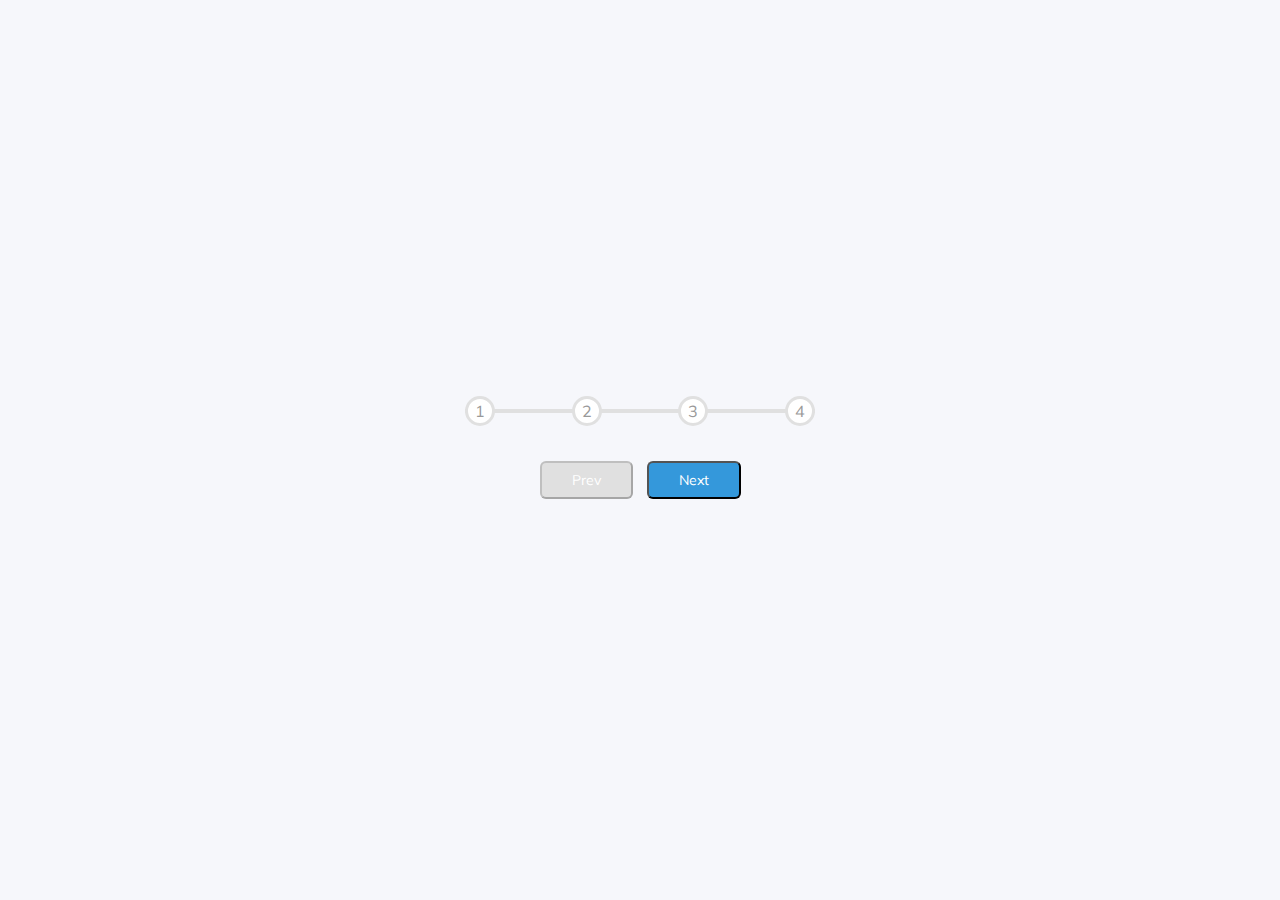
<file: 02_progress-steps/index.html>
<!DOCTYPE html>
<html lang="en">
  <head>
    <meta charset="UTF-8" />
    <meta name="viewport" content="width=device-width, initial-scale=1.0" />
    <link rel="stylesheet" href="style.css" />
    <title>Progress Steps</title>
  </head>
  <body>
    <div class="container">
      <div class="progress-container">
        <div class="progress" id="progress"></div>
        <div class="circle active">1</div>
        <div class="circle">2</div>
        <div class="circle">3</div>
        <div class="circle">4</div>
      </div>

      <button class="btn" id="prev" disabled>Prev</button>
      <button class="btn" id="next">Next</button>
    </div>
    <script src="script.js"></script>
  </body>
</html>
</file>
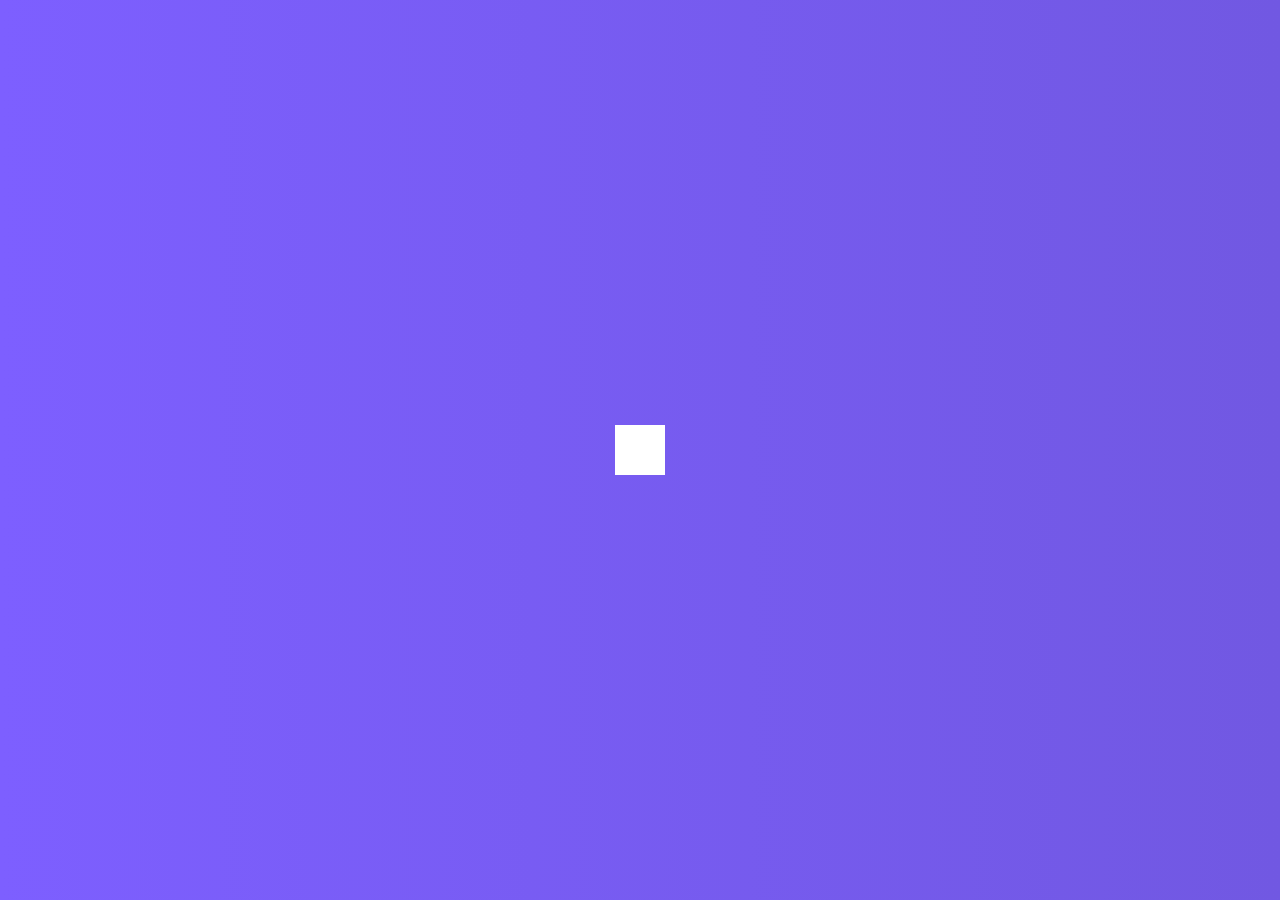
<file: 04_hidden-search/index.html>
<!DOCTYPE html>
<html lang="en">
  <head>
    <meta charset="UTF-8" />
    <meta name="viewport" content="width=device-width, initial-scale=1.0" />
    <link rel="stylesheet" href="https://cdnjs.cloudflare.com/ajax/libs/font-awesome/5.14.0/css/all.min.css" integrity="sha512-1PKOgIY59xJ8Co8+NE6FZ+LOAZKjy+KY8iq0G4B3CyeY6wYHN3yt9PW0XpSriVlkMXe40PTKnXrLnZ9+fkDaog==" crossorigin="anonymous" />
    <link rel="stylesheet" href="style.css" />
    <title>Hidden Search</title>
  </head>
  <body>
    <div class="search">
      <input type="text" class="input" placeholder="Search...">
      <button class="btn">
        <i class="fas fa-search"></i>
      </button>
    </div>
    <script src="script.js"></script>
  </body>
</html>
</file>
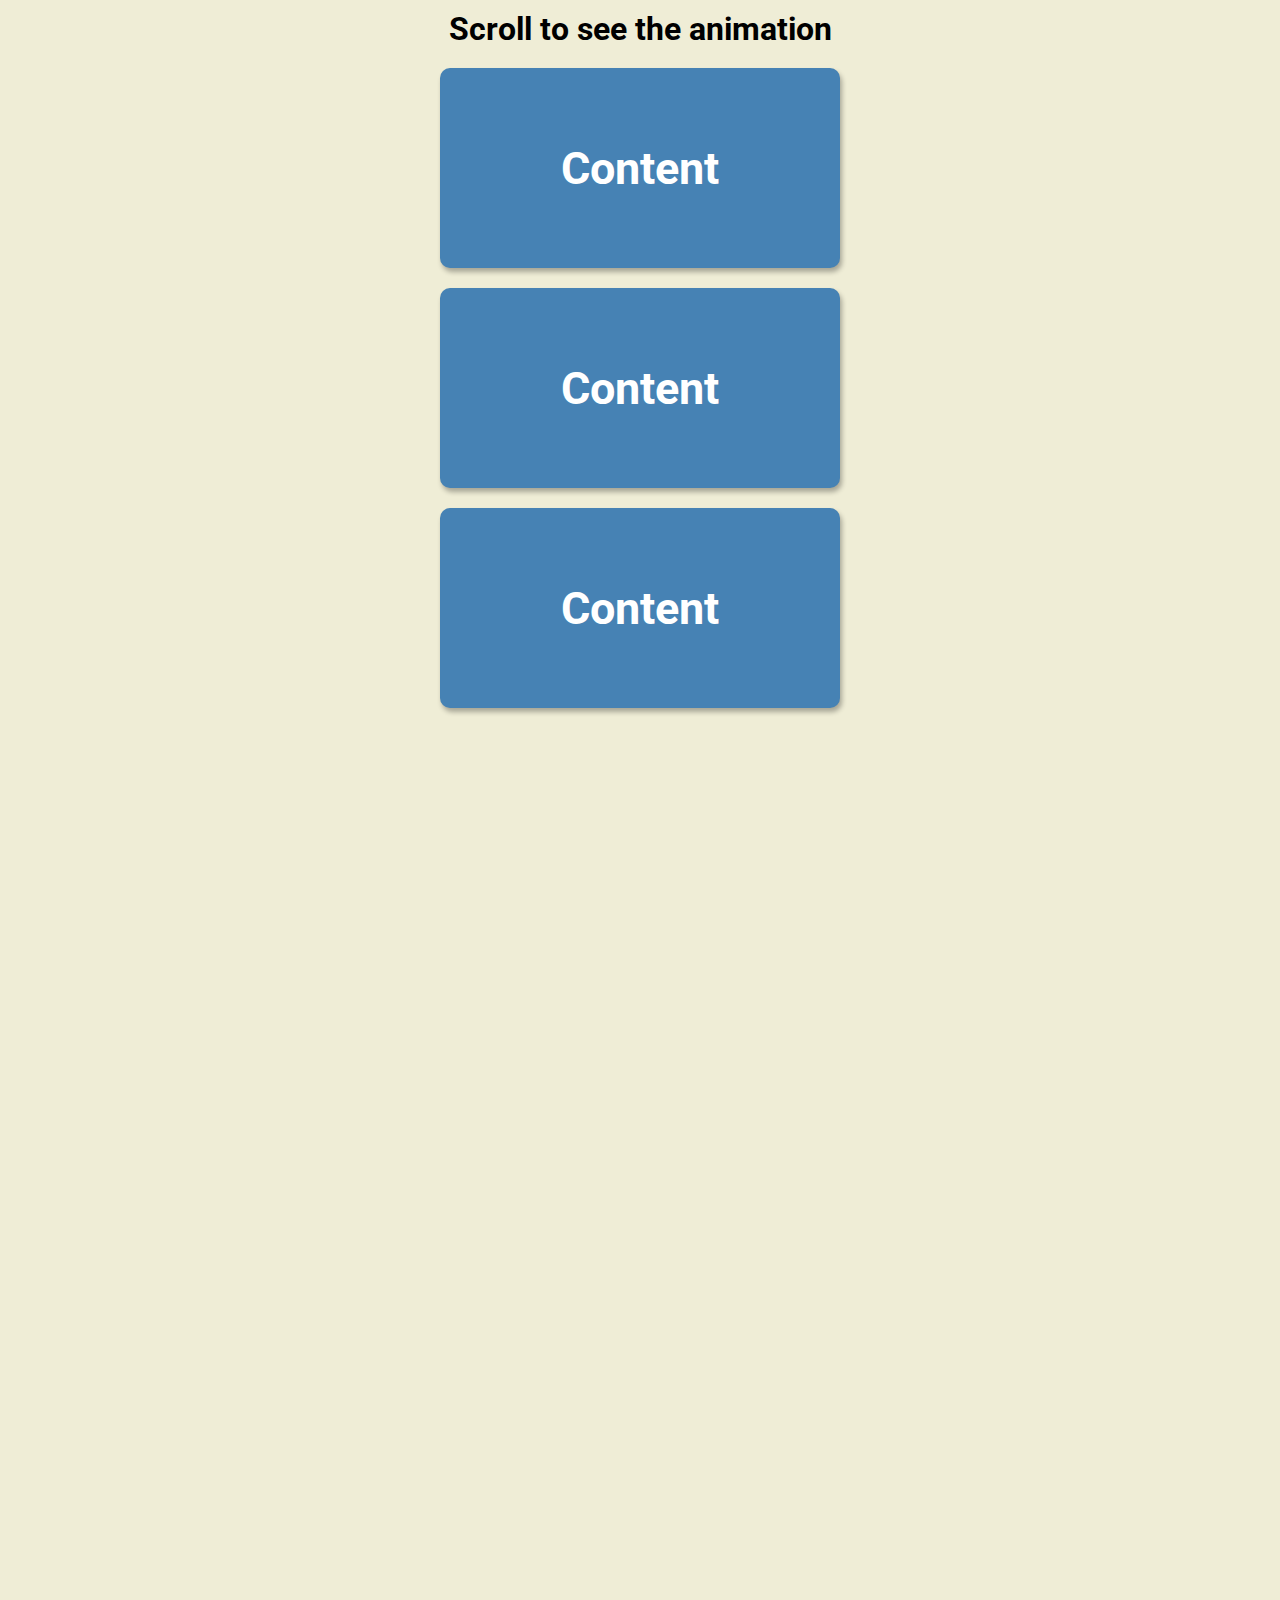
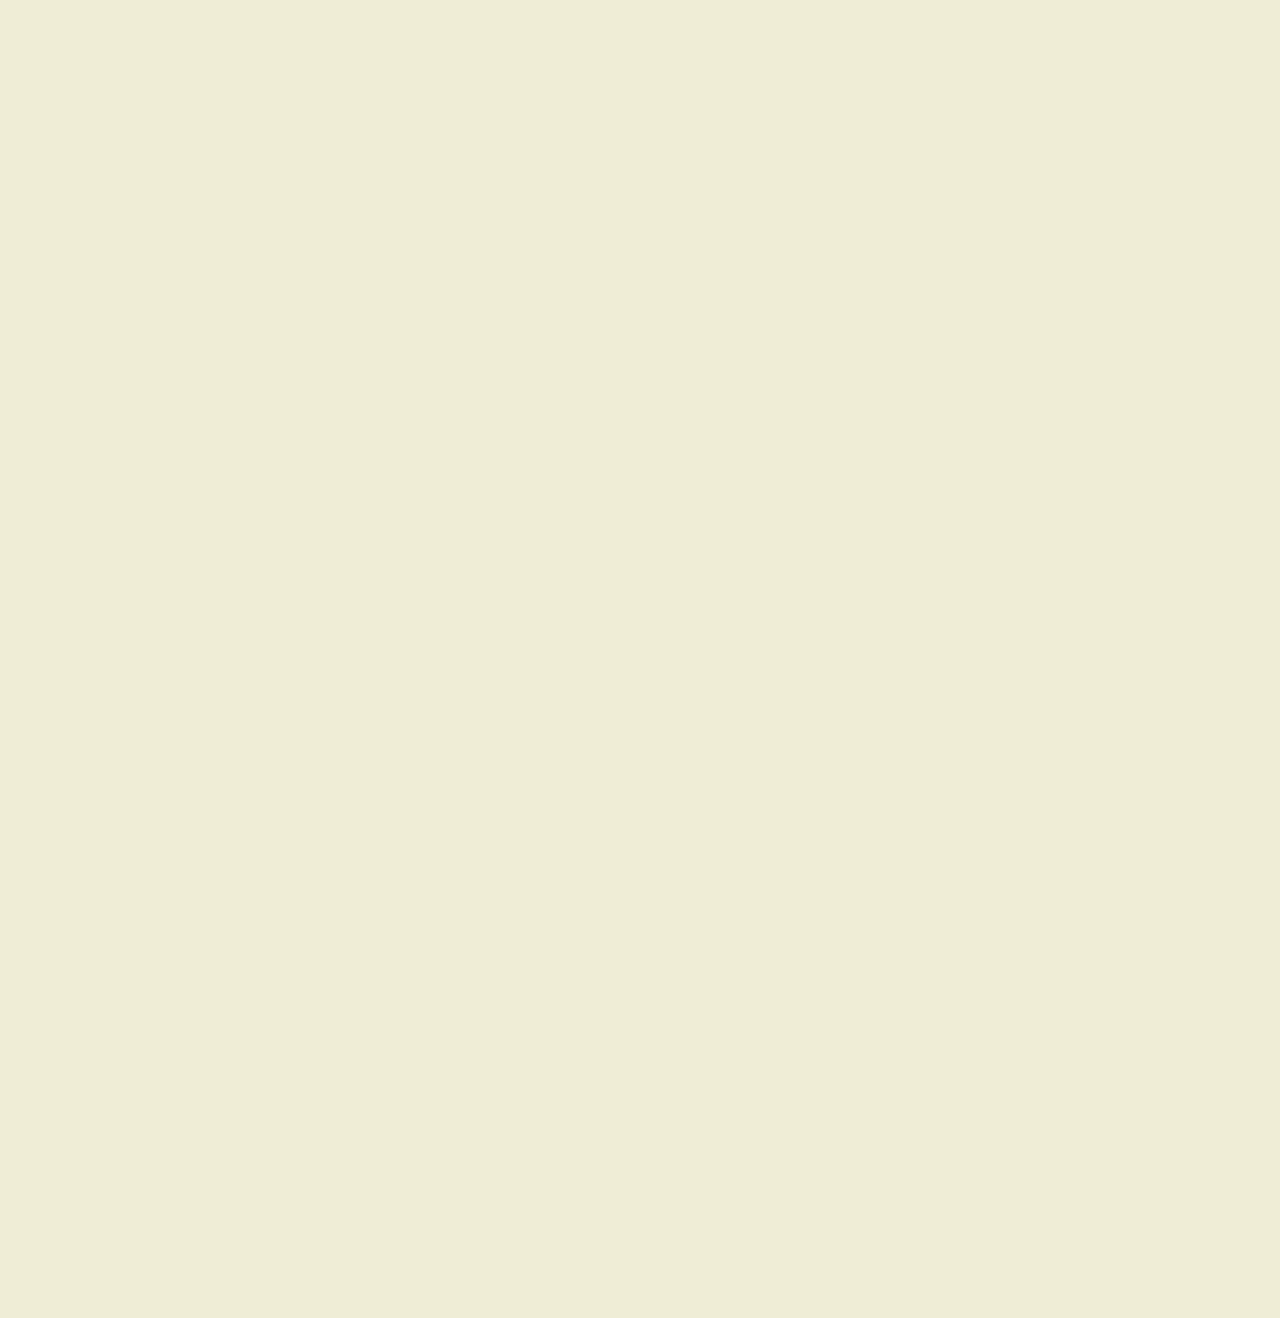
<file: 06_scroll-animation/index.html>
<!DOCTYPE html>
<html lang="en">
  <head>
    <meta charset="UTF-8" />
    <meta name="viewport" content="width=device-width, initial-scale=1.0" />
    <link rel="stylesheet" href="style.css" />
    <title>Scroll Animation</title>
  </head>
  <body>
    <h1>Scroll to see the animation</h1>
    <div class="box"><h2>Content</h2></div>
    <div class="box"><h2>Content</h2></div>
    <div class="box"><h2>Content</h2></div>
    <div class="box"><h2>Content</h2></div>
    <div class="box"><h2>Content</h2></div>
    <div class="box"><h2>Content</h2></div>
    <div class="box"><h2>Content</h2></div>
    <div class="box"><h2>Content</h2></div>
    <div class="box"><h2>Content</h2></div>
    <div class="box"><h2>Content</h2></div>
    <div class="box"><h2>Content</h2></div>
    <div class="box"><h2>Content</h2></div>
    <div class="box"><h2>Content</h2></div>
    <script src="script.js"></script>
  </body>
</html>
</file>
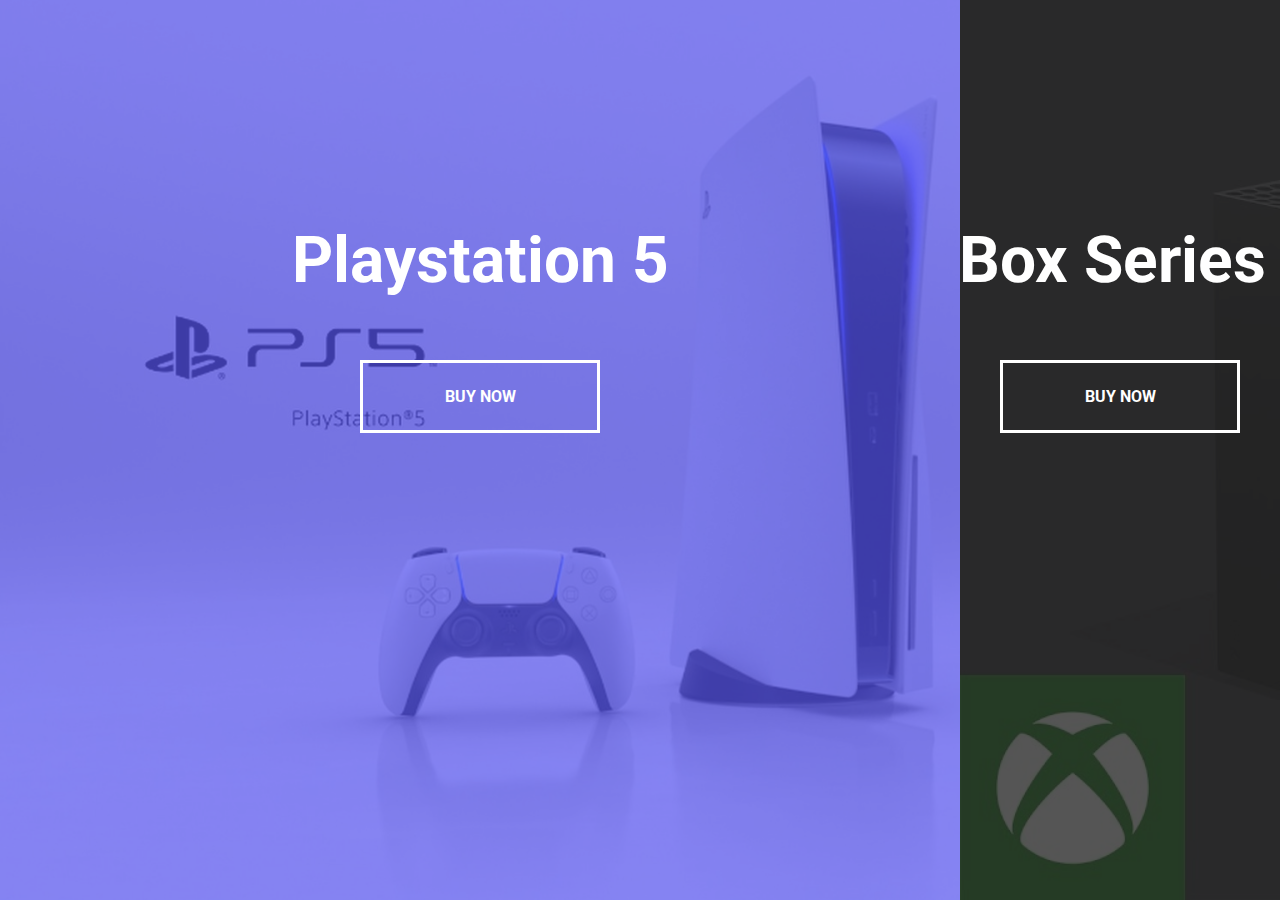
<file: 07_split-landing-page/index.html>
<!DOCTYPE html>
<html lang="en">
  <head>
    <meta charset="UTF-8" />
    <meta name="viewport" content="width=device-width, initial-scale=1.0" />
    <link rel="stylesheet" href="style.css" />
    <title>Split Landing Page
    </title>
  </head>
  <body>
    <div class="container">
      <div class="split left">
        <h1>Playstation 5</h1>
        <a href="#" class="btn">Buy Now</a>
      </div>
      <div class="split right">
        <h1>XBox Series X</h1>
        <a href="#" class="btn">Buy Now</a>
      </div>
    </div>

    <script src="script.js"></script>
  </body>
</html>
</file>
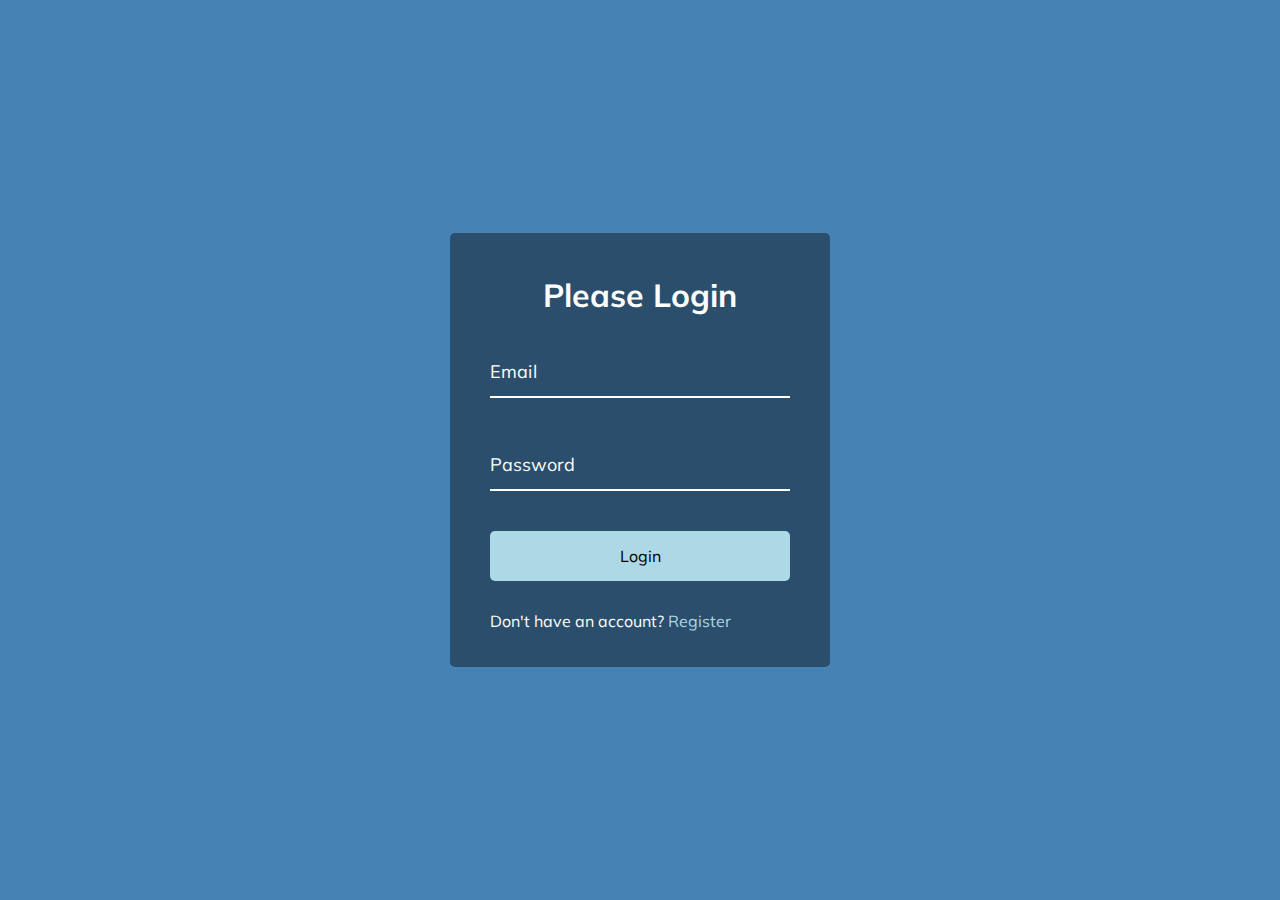
<file: 08_form-input-wave/index.html>
<!DOCTYPE html>
<html lang="en">
  <head>
    <meta charset="UTF-8" />
    <meta name="viewport" content="width=device-width, initial-scale=1.0" />
    <link rel="stylesheet" href="style.css" />
    <title>Form Input Wave</title>
  </head>
  <body>
    <div class="container">
      <h1>Please Login</h1>
      <form>
        <div class="form-control">
          <input type="text" required>
          <label>Email</label>
          <!-- <label>
            <span style="transition-delay: 0ms">E</span>
              <span style="transition-delay: 50ms">m</span>
              <span style="transition-delay: 100ms">a</span>
              <span style="transition-delay: 150ms">i</span>
              <span style="transition-delay: 200ms">l</span>
        </label> -->
        </div>

        <div class="form-control">
          <input type="password" required>
          <label>Password</label>
        </div>

        <button class="btn">Login</button>

        <p class="text">Don't have an account? <a href="#">Register</a> </p>
      </form>
    </div>
    <script src="script.js"></script>
  </body>
</html>
</file>
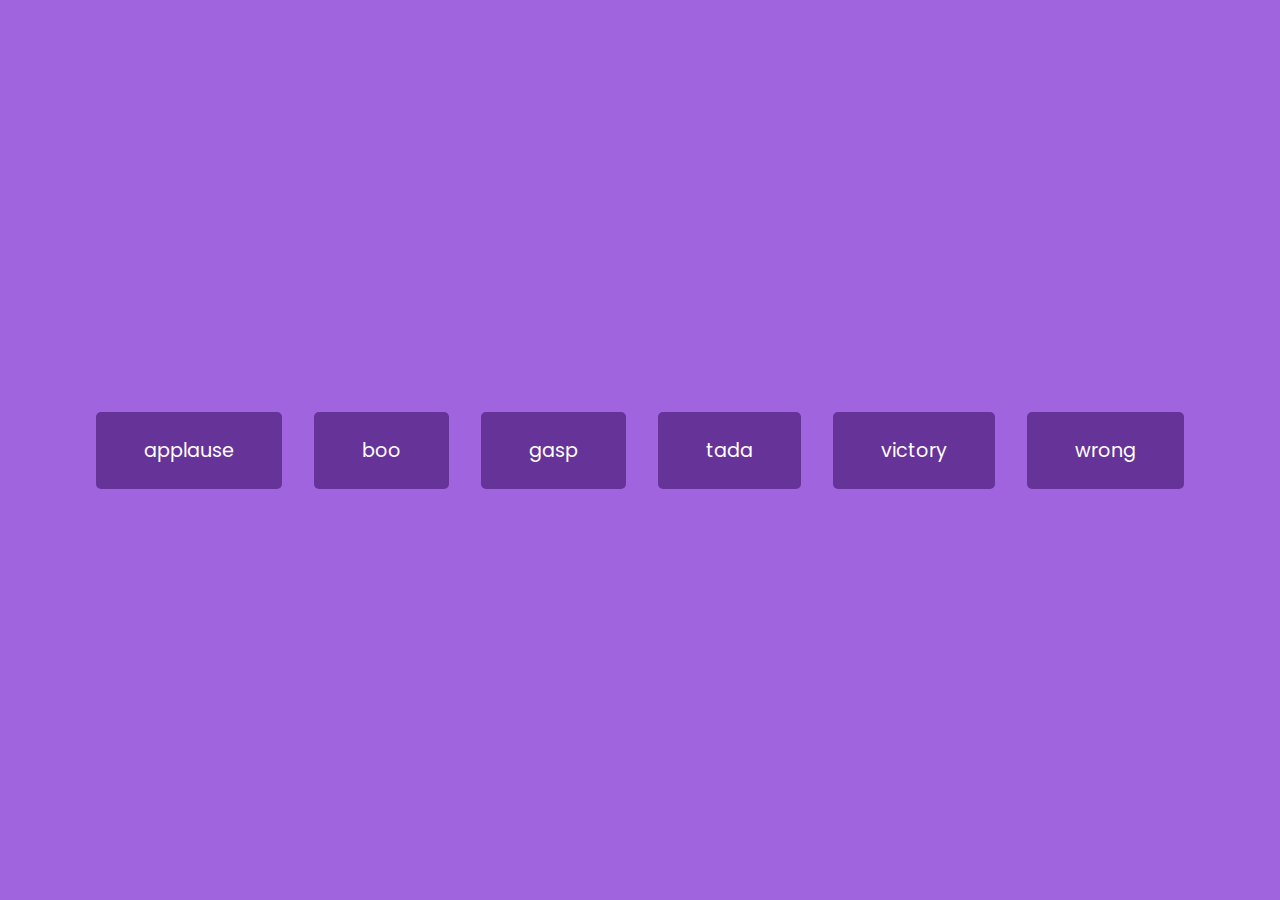
<file: 09_sound/index.html>
<!DOCTYPE html>
<html lang="en">
  <head>
    <meta charset="UTF-8" />
    <meta name="viewport" content="width=device-width, initial-scale=1.0" />
    <link rel="stylesheet" href="style.css" />
    <title>Sound Board</title>
  </head>
  <body>
    <audio id="applause" src="sounds/applause.mp3"></audio>
    <audio id="boo" src="sounds/boo.mp3"></audio>
    <audio id="gasp" src="sounds/gasp.mp3"></audio>
    <audio id="tada" src="sounds/tada.mp3"></audio>
    <audio id="victory" src="sounds/victory.mp3"></audio>
    <audio id="wrong" src="sounds/wrong.mp3"></audio>

    <div id="buttons"></div>

    <script src="script.js"></script>
  </body>
</html>
</file>
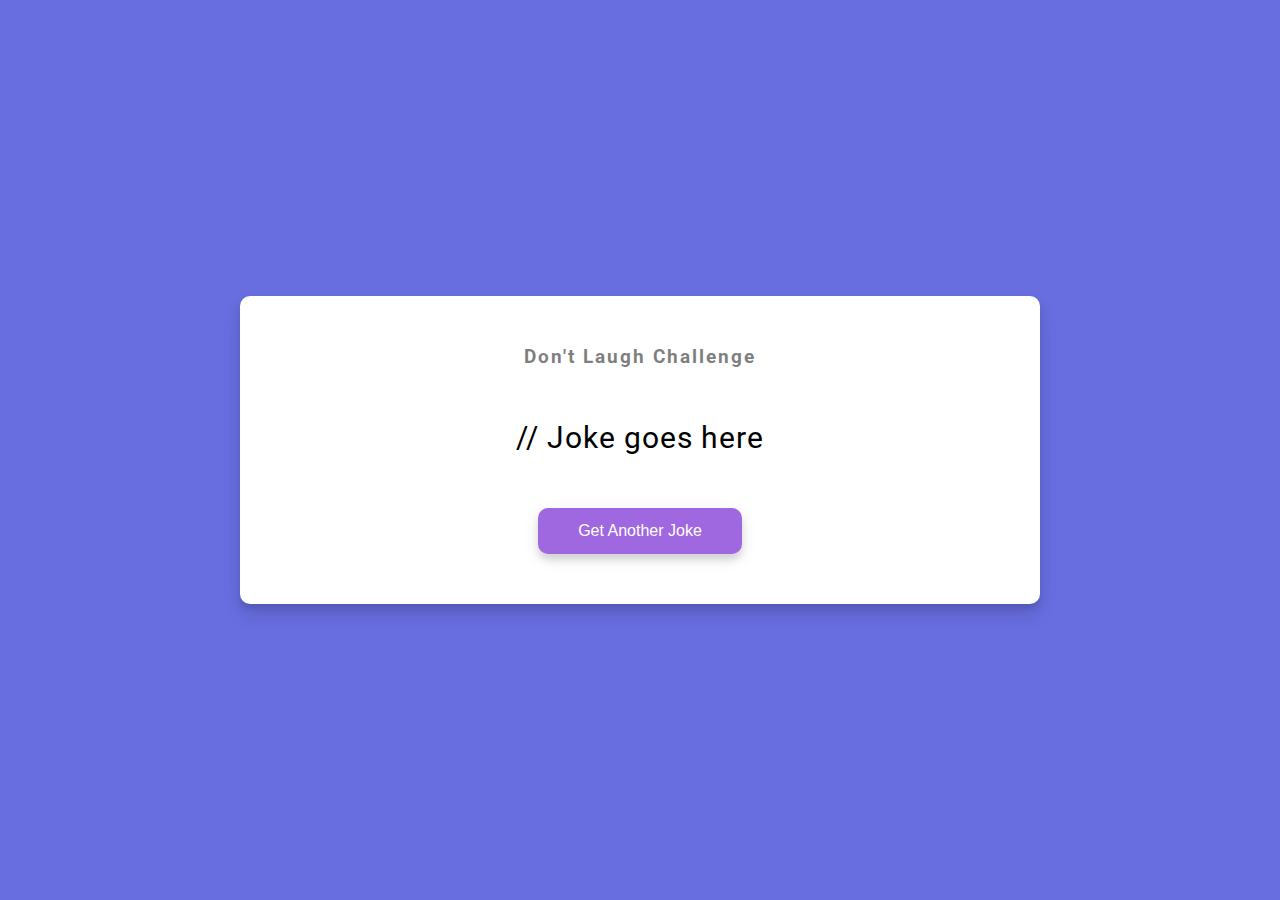
<file: 10_dad-jokes/index.html>
<!DOCTYPE html>
<html lang="en">
  <head>
    <meta charset="UTF-8" />
    <meta name="viewport" content="width=device-width, initial-scale=1.0" />
    <link rel="stylesheet" href="style.css" />
    <title>Dad Jokes</title>
  </head>
  <body>
    <div class="container">
      <h3>Don't Laugh Challenge</h3>
      <div id="joke" class="joke">// Joke goes here</div>
      <button id="jokeBtn" class="btn">Get Another Joke</button>
    </div>
    <script src="script.js"></script>
  </body>
</html>
</file>
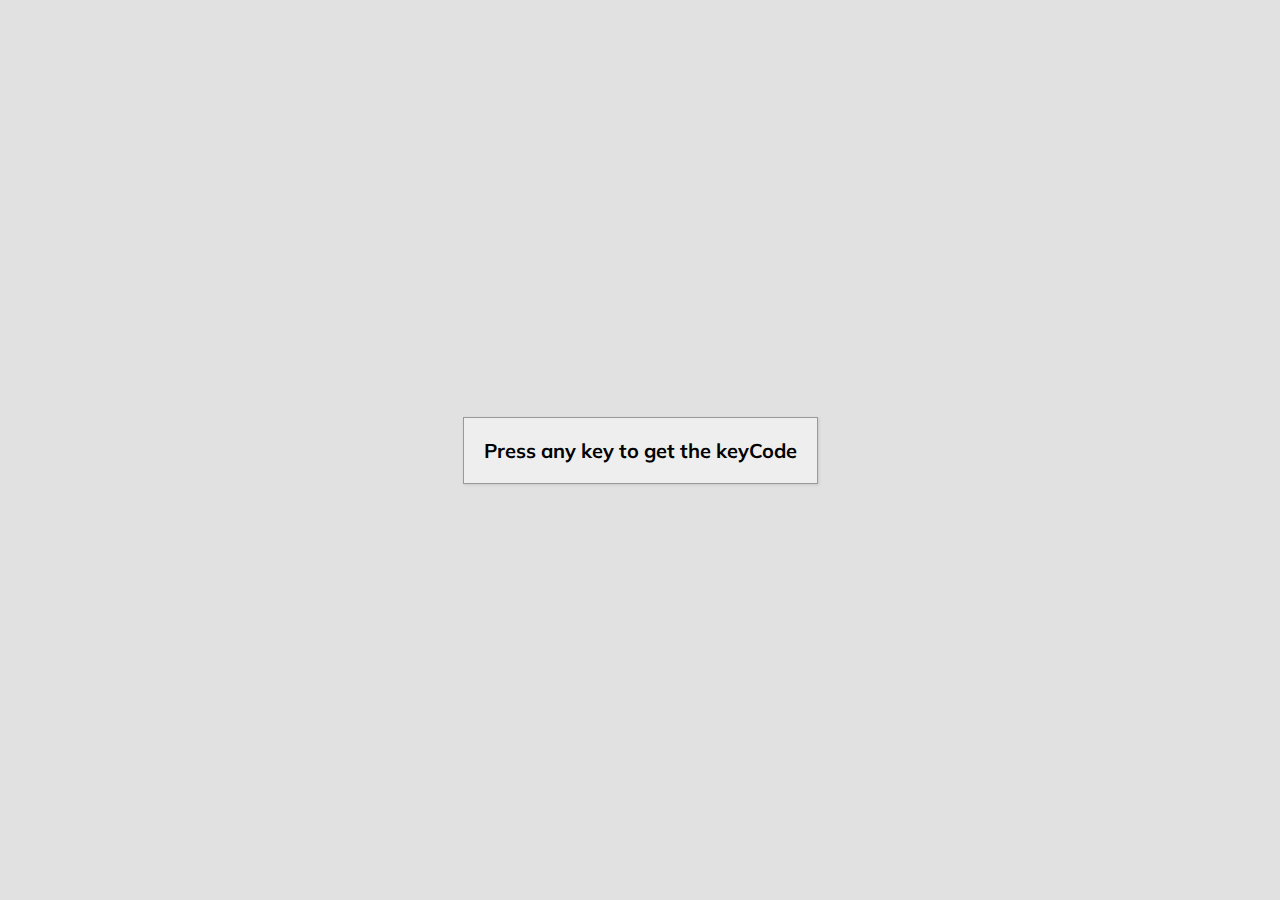
<file: 11_event-keycodes/index.html>
<!DOCTYPE html>
<html lang="en">
  <head>
    <meta charset="UTF-8" />
    <meta name="viewport" content="width=device-width, initial-scale=1.0" />
    <link rel="stylesheet" href="dark-style.css" />
    <title>Event KeyCodes</title>
  </head>
  <body>
    <div id="insert">
      <div class="key">
        Press any key to get the keyCode
      </div>
    </div>
    <script src="script.js"></script>
  </body>
</html>
</file>
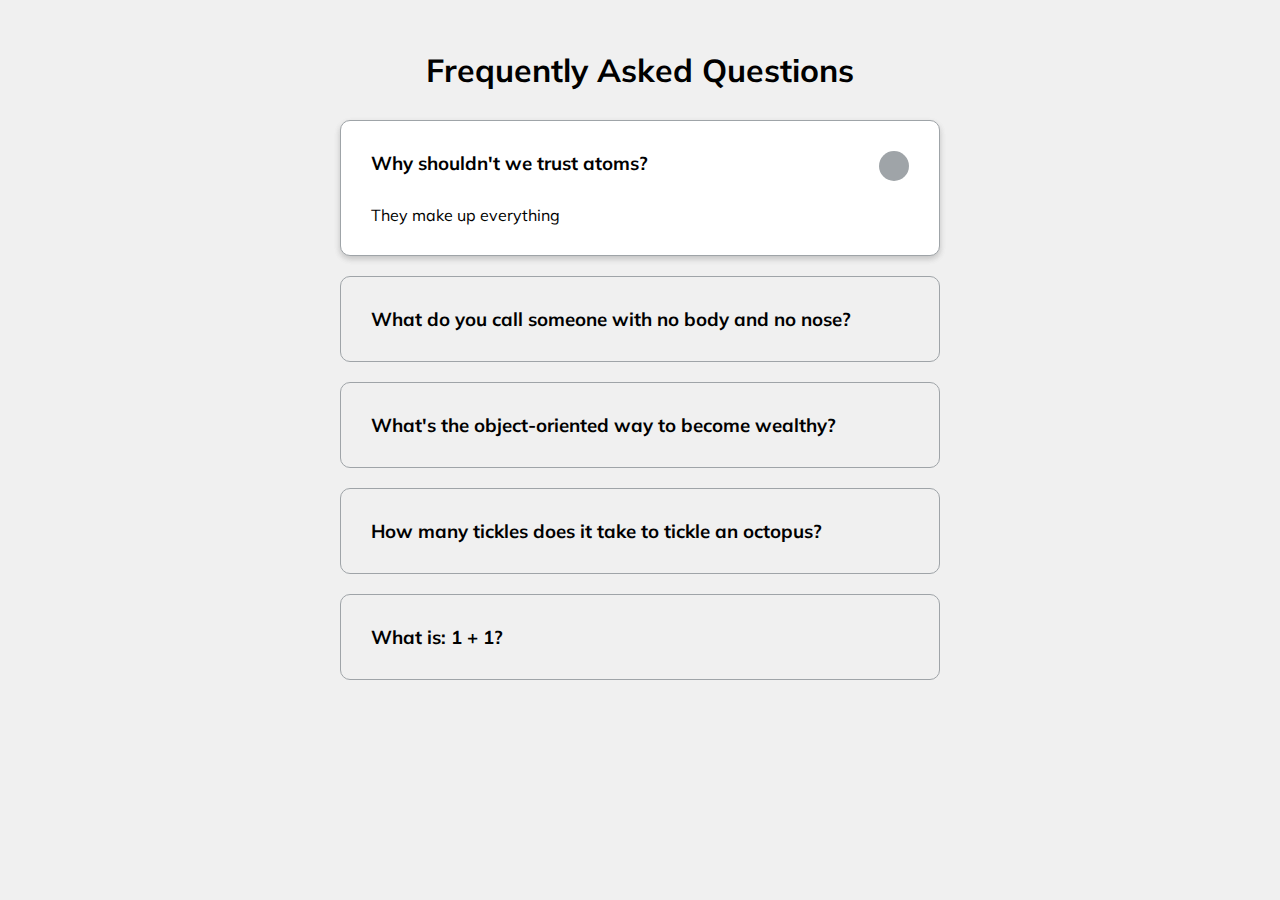
<file: 12_faq-collapse/index.html>
<!DOCTYPE html>
<html lang="en">
  <head>
    <meta charset="UTF-8" />
    <meta name="viewport" content="width=device-width, initial-scale=1.0" />
    <link rel="stylesheet" href="https://cdnjs.cloudflare.com/ajax/libs/font-awesome/5.14.0/css/all.min.css" integrity="sha512-1PKOgIY59xJ8Co8+NE6FZ+LOAZKjy+KY8iq0G4B3CyeY6wYHN3yt9PW0XpSriVlkMXe40PTKnXrLnZ9+fkDaog==" crossorigin="anonymous" />
    <link rel="stylesheet" href="style.css" />
    <title>FAQ</title>
  </head>
  <body>
    <h1>Frequently Asked Questions</h1>
    <div class="faq-container">
      <div class="faq active">
        <h3 class="faq-title">
          Why shouldn't we trust atoms?
        </h3>

        <p class="faq-text">
          They make up everything
        </p>

        <button class="faq-toggle">
          <i class="fas fa-chevron-down"></i>
          <i class="fas fa-times"></i>
        </button>
      </div>

      <div class="faq">
        <h3 class="faq-title">
          What do you call someone with no body and no nose?
        </h3>
        <p class="faq-text">
          Nobody knows.
        </p>
        <button class="faq-toggle">
          <i class="fas fa-chevron-down"></i>
          <i class="fas fa-times"></i>
        </button>
      </div>
      
      <div class="faq">
        <h3 class="faq-title">
          What's the object-oriented way to become wealthy?
        </h3>
        <p class="faq-text">
          Inheritance.
        </p>
        <button class="faq-toggle">
          <i class="fas fa-chevron-down"></i>
          <i class="fas fa-times"></i>
        </button>
      </div>
      
      <div class="faq">
        <h3 class="faq-title">
          How many tickles does it take to tickle an octopus?
        </h3>
        <p class="faq-text">
          Ten-tickles!
        </p>
        <button class="faq-toggle">
          <i class="fas fa-chevron-down"></i>
          <i class="fas fa-times"></i>
        </button>
      </div>
      
      <div class="faq">
        <h3 class="faq-title">
          What is: 1 + 1?
        </h3>
        <p class="faq-text">
          Depends on who are you asking.
        </p>
        <button class="faq-toggle">
          <i class="fas fa-chevron-down"></i>
          <i class="fas fa-times"></i>
        </button>
      </div>
    </div>
    <script src="script.js"></script>
  </body>
</html>
</file>
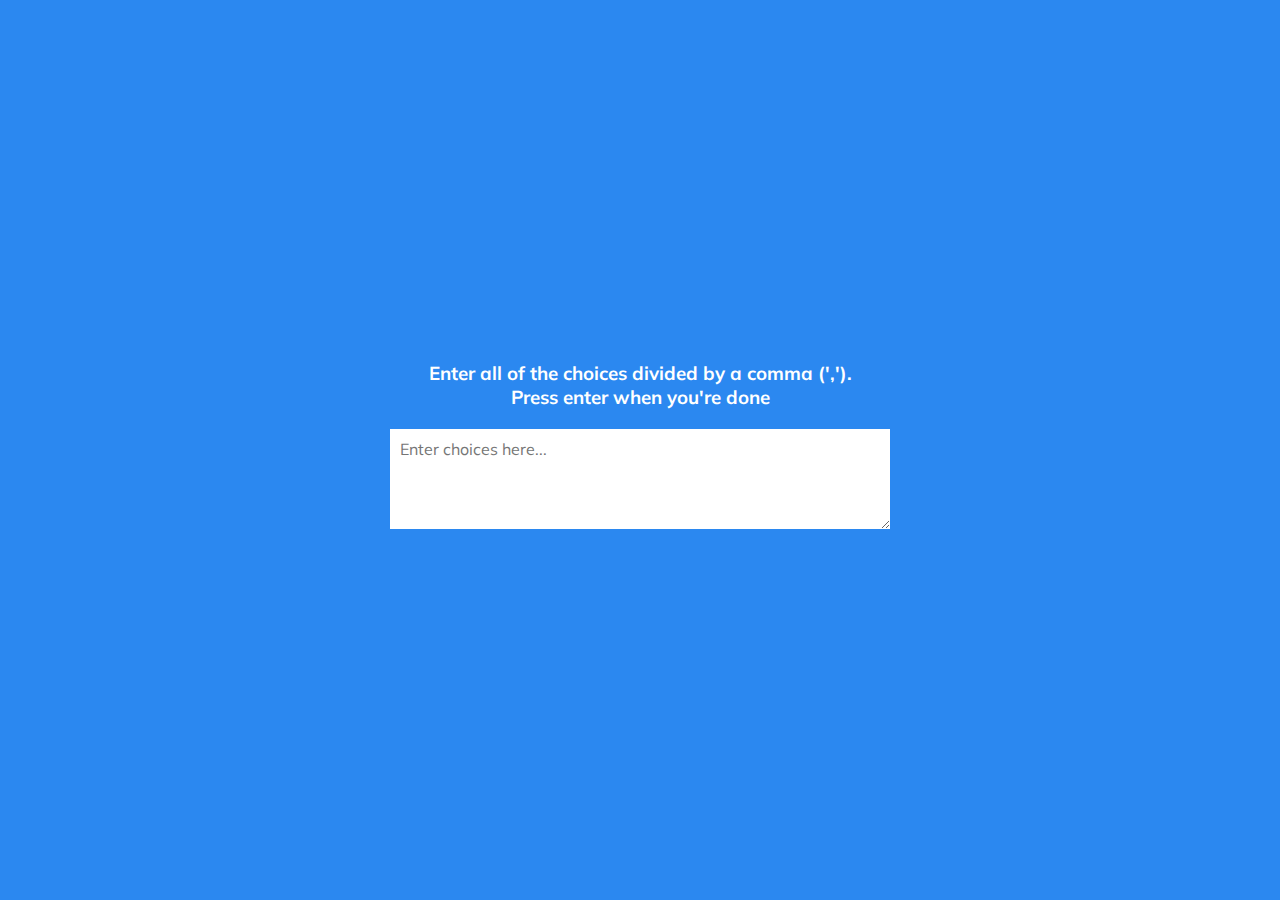
<file: 13_random-choice-picker/index.html>
<!DOCTYPE html>
<html lang="en">
  <head>
    <meta charset="UTF-8" />
    <meta name="viewport" content="width=device-width, initial-scale=1.0" />
    <link rel="stylesheet" href="style.css" />
    <title>Random Choice Picker</title>
  </head>
  <body>
    <div class="container">
      <h3>Enter all of the choices divided by a comma (','). <br> Press enter when you're done</h3>
      <textarea placeholder="Enter choices here..." id="textarea"></textarea>

      <div id="tags"></div>
    </div>

    <script src="script.js"></script>
  </body>
</html>
</file>
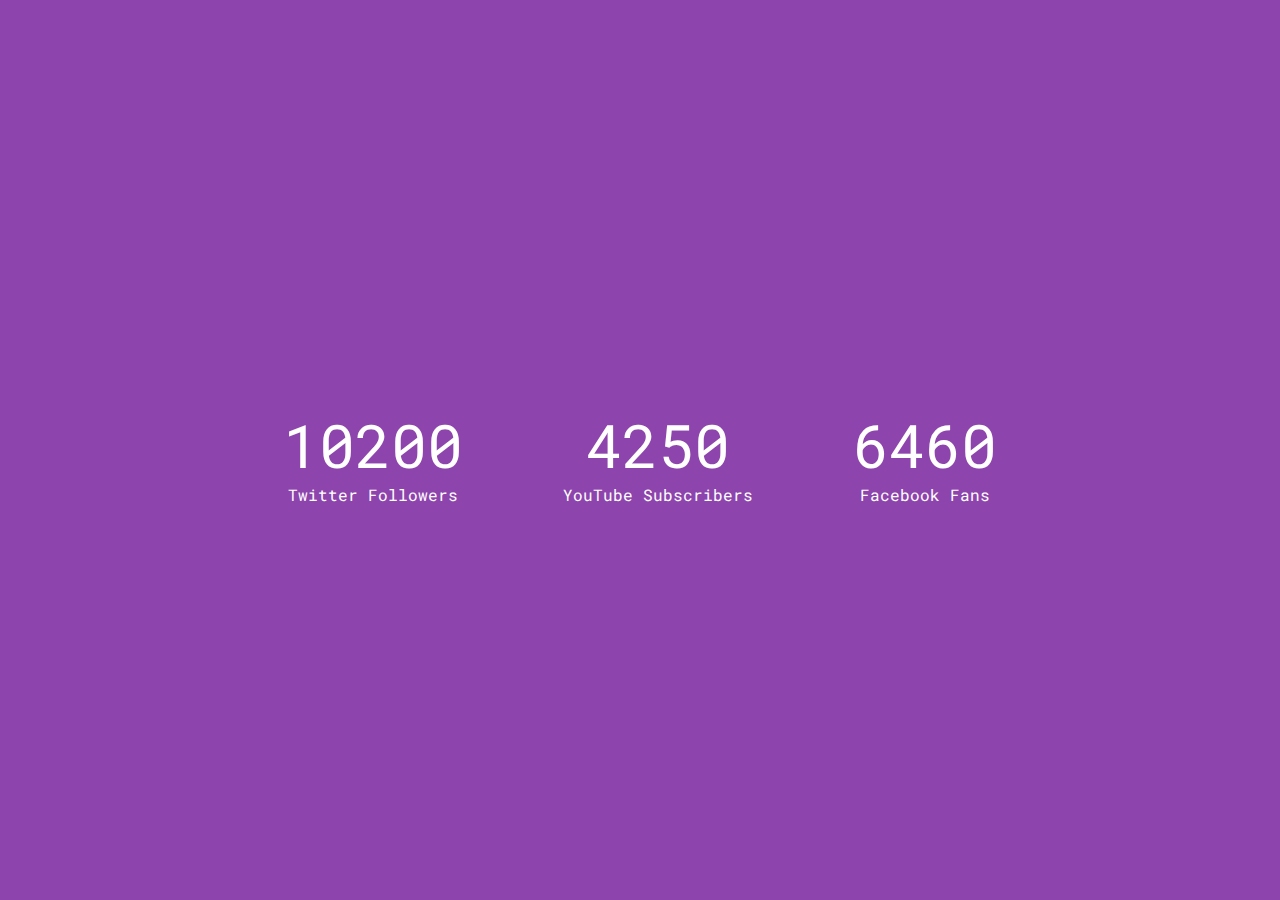
<file: 15_incrementing-counter/index.html>
<!DOCTYPE html>
<html lang="en">
  <head>
    <meta charset="UTF-8" />
    <meta name="viewport" content="width=device-width, initial-scale=1.0" />
    <link rel="stylesheet" href="https://cdnjs.cloudflare.com/ajax/libs/font-awesome/5.14.0/css/all.min.css" integrity="sha512-1PKOgIY59xJ8Co8+NE6FZ+LOAZKjy+KY8iq0G4B3CyeY6wYHN3yt9PW0XpSriVlkMXe40PTKnXrLnZ9+fkDaog==" crossorigin="anonymous" />
    <link rel="stylesheet" href="style.css" />
    <title>Increment Counter</title>
  </head>
  <body>
    <div class="counter-container">
      <i class="fab fa-twitter fa-3x"></i>
      <div class="counter" data-target="12000"></div>
      <span>Twitter Followers</span>
    </div>

    <div class="counter-container">
      <i class="fab fa-youtube fa-3x"></i>
      <div class="counter" data-target="5000"></div>
      <span>YouTube Subscribers</span>
    </div>

    <div class="counter-container">
      <i class="fab fa-facebook fa-3x"></i>
      <div class="counter" data-target="7500"></div>
      <span>Facebook Fans</span>
    </div>
    <script src="script.js"></script>
  </body>
</html>
</file>
<file: 02_progress-steps/style.css>
@import url('https://fonts.googleapis.com/css?family=Muli&display=swap');

:root {
  --line-border-fill: #3498db;
  --line-border-empty: #e0e0e0;

}

* {
  box-sizing: border-box;
}

body {
  background-color: #f6f7fb;
  font-family: 'Muli', sans-serif;
  display: flex;
  align-items: center;
  justify-content: center;
  height: 100vh;
  overflow: hidden;
  margin: 0;
}

.container {
  text-align: center;
}

.progress-container {
  display: flex;
  justify-content: space-between;
  position: relative;
  margin-bottom: 30px;
  max-width: 100%;
  width: 350px;
}

.progress-container::before {
  content: "";
  background-color: var(--line-border-empty);
  position: absolute;
  top: 50%;
  left: 0;
  transform: translateY(-50%);
  height: 4px;
  width: 100%;
  z-index: -1;
}

.progress {
  background-color: var(--line-border-fill);
  position: absolute;
  top: 50%;
  left: 0;
  transform: translateY(-50%);
  height: 4px;
  width: 0%;
  z-index: -1;
  transition: 0.4s ease;
}

.circle {
  background-color: #fff;
  color: #999;
  border-radius: 50%;
  height: 30px;
  width: 30px;
  display: flex;
  align-items: center;
  justify-content: center;
  border: 3px solid var(--line-border-empty);
  transition: 0.4s ease;
}

.circle .active {
  border-color: var(--line-border-fill);
}

.btn {
  background-color: var(--line-border-fill);
  color: white;
  border-radius: 6px;
  cursor: pointer;
  font-family: inherit;
  padding: 8px 30px;
  margin: 5px;
  font-size: 14px;
}

.btn:active {
  transform: scale(0.98);
}

.btn:focus {
  outline: 0;
}

.btn:disabled {
  background-color: var(--line-border-empty);
  cursor: not-allowed;
}
</file>
<file: 04_hidden-search/style.css>
@import url('https://fonts.googleapis.com/css2?family=Roboto:wght@400;700&display=swap');

* {
  box-sizing: border-box;
}

body {
  background-image: linear-gradient(90deg, #7d5fff, #7158e2);
  font-family: 'Roboto', sans-serif;
  display: flex;
  align-items: center;
  justify-content: center;
  height: 100vh;
  overflow: hidden;
  margin: 0;
}

.search {
  position: relative;
  height: 50px;
}

.search .input {
  background-color: #fff;
  border: 0;
  font-size: 18px;
  padding: 15px;
  height: 50px;
  width: 50px;
  transition: width 0.3s ease;
}

.btn {
  background-color: #fff;
  border: 0;
  cursor: pointer;
  font-size: 24px;
  position: absolute;
  top: 0;
  left: 0;
  height: 50px;
  width: 50px;
  transition: transform 0.3s ease;
}

.btn:focus,
.input:focus {
  outline: none;
}

.search.active .input {
  width: 200px;
}

.search.active .btn {
  transform: translateX(198px);
}
</file>
<file: 06_scroll-animation/style.css>
@import url('https://fonts.googleapis.com/css2?family=Roboto:wght@400;700&display=swap');

* {
  box-sizing: border-box;
}

body {
  background-color: #efedd6;
  font-family: 'Roboto', sans-serif;
  display: flex;
  flex-direction: column;
  align-items: center;
  justify-content: center;
  margin: 0;
  overflow-x: hidden;
}

h1 {
  margin: 10px;
}

.box {
  background-color: steelblue;
  color: #fff;
  display: flex;
  align-items: center;
  justify-content: center;
  width: 400px;
  height: 200px;
  margin: 10px;
  border-radius: 10px;
  box-shadow: 2px 4px 5px rgba(0, 0, 0, 0.3);
  transform: translateX(400%);
  transition: transform 0.4s ease;
}

.box:nth-of-type(even) {
  transform: translateX(-400%);
}

.box.show {
  transform: translateX(0);
}

.box h2 {
  font-size: 45px;
}
</file>
<file: 07_split-landing-page/style.css>
@import url('https://fonts.googleapis.com/css2?family=Roboto:wght@400;700&display=swap');

:root {
  --left-bg-color: rgba(87, 84, 236, 0.7);
  --right-bg-color: rgba(43, 43, 43, 0.8);
  --left-btn-hover-color: rgba(87, 84, 236, 1);
  --right-btn-hover-color: rgba(28, 122, 28, 1);
  --hover-width: 75%;
  --other-width: 25%;
  --speed: 1000ms;
}

* {
  box-sizing: border-box;
}

body {
  font-family: 'Roboto', sans-serif;
  height: 100vh;
  overflow: hidden;
  margin: 0;
}

h1 {
  font-size: 4rem;
  color: #fff;
  position: absolute;
  left: 50%;
  top: 20%;
  transform: translateX(-50%);
  white-space: nowrap;
}

.btn {
  position: absolute;
  display: flex;
  align-items: center;
  justify-content: center;
  left: 50%;
  top: 40%;
  transform: translateX(-50%);
  text-decoration: none;
  color: #fff;
  border: #fff solid 0.2rem;
  font-size: 1rem;
  font-weight: bold;
  text-transform: uppercase;
  width: 15rem;
  padding: 1.5rem;
}

.split.left .btn:hover {
  background-color: var(--left-btn-hover-color);
  border-color: var(--left-btn-hover-color);
}

.split.right .btn:hover {
  background-color: var(--right-btn-hover-color);
  border-color: var(--right-btn-hover-color);
}

.container {
  position: relative;
  width: 100%;
  height: 100%;
  background: #333;
}

.split {
  position: absolute;
  width: 50%;
  height: 100%;
  overflow: hidden;
}

.split.left {
  left: 0;
  background: url('ps.jpg');
  background-repeat: no-repeat;
  background-size: cover;
}

.split.left::before {
  content: '';
  position: absolute;
  width: 100%;
  height: 100%;
  background-color: var(--left-bg-color);
}

.split.right {
  right: 0;
  background: url('xbox.jpg');
  background-repeat: no-repeat;
  background-size: cover;
}

.split.right::before {
  content: '';
  position: absolute;
  width: 100%;
  height: 100%;
  background-color: var(--right-bg-color);
}

.split.right,
.split.left,
.split.right::before,
.split.left::before {
  transition: all var(--speed) ease-in-out;
}

.hover-left .left {
  width: var(--hover-width);
}

.hover-left .right {
  width: var(--other-width);
}

.hover-right .right {
  width: var(--hover-width);
}

.hover-right .left {
  width: var(--other-width);
}

@media (max-width: 800px) {
  h1 {
    font-size: 2rem;
    top: 30%;
  }

  .btn {
    padding: 1.2rem;
    width: 12rem;
  }
}
</file>
<file: 08_form-input-wave/style.css>
@import url('https://fonts.googleapis.com/css?family=Muli&display=swap');

* {
  box-sizing: border-box;
}

body {
  background-color: steelblue;
  color: #fff;
  font-family: 'Muli', sans-serif;
  display: flex;
  flex-direction: column;
  align-items: center;
  justify-content: center;
  height: 100vh;
  overflow: hidden;
  margin: 0;
}

.container {
  background-color: rgba(0, 0, 0, 0.4);
  padding: 20px 40px;
  border-radius: 5px;
}

.container h1 {
  text-align: center;
  margin-bottom: 30px;
}

.container a {
  text-decoration: none;
  color: lightblue;
}

.btn {
  cursor: pointer;
  display: inline-block;
  width: 100%;
  background: lightblue;
  padding: 15px;
  font-family: inherit;
  font-size: 16px;
  border: 0;
  border-radius: 5px;
}

.btn:focus {
  outline: 0;
}

.btn:active {
  transform: scale(0.98);
}

.text {
  margin-top: 30px;
}

.form-control {
  position: relative;
  margin: 20px 0 40px;
  width: 300px;
}

.form-control input {
  background-color: transparent;
  border: 0;
  border-bottom: 2px #fff solid;
  display: block;
  width: 100%;
  padding: 15px 0;
  font-size: 18px;
  color: #fff;
  position: relative;
  z-index: 100;
}

.form-control input:focus,
.form-control input:valid {
  outline: 0;
  border-bottom-color: lightblue;
}

.form-control label {
  position: absolute;
  top: 15px;
  left: 0;
  pointer-events: none;
}

.form-control label span {
  display: inline-block;
  font-size: 18px;
  min-width: 5px;
  transition: 0.3s cubic-bezier(0.68, -0.55, 0.265, 1.55);
}

.form-control input:focus ~ label span,
.form-control input:valid ~ label span {
  color: lightblue;
  transform: translateY(-30px);
}
</file>
<file: 09_sound/style.css>
@import url('https://fonts.googleapis.com/css2?family=Poppins:wght@200;400&display=swap');

* {
  box-sizing: border-box;
}

body {
  background-color: rgb(161, 100, 223);
  font-family: 'Poppins', sans-serif;
  display: flex;
  flex-wrap: wrap;
  align-items: center;
  justify-content: center;
  text-align: center;
  height: 100vh;
  overflow: hidden;
  margin: 0;
}

.btn {
  background-color: rebeccapurple;
  border-radius: 5px;
  border: none;
  color: white;
  margin: 1rem;
  padding: 1.5rem 3rem;
  font-size: 1.2rem;
  font-family: inherit;
  cursor: pointer;
}

.btn:hover {
  opacity: 0.9;
}

.btn:focus {
  outline: none;
}
</file>
<file: 10_dad-jokes/style.css>
@import url('https://fonts.googleapis.com/css2?family=Roboto:wght@400;700&display=swap');

* {
  box-sizing: border-box;
}

body {
  background-color: #686de0;
  font-family: 'Roboto', sans-serif;
  display: flex;
  flex-direction: column;
  align-items: center;
  justify-content: center;
  height: 100vh;
  overflow: hidden;
  margin: 0;
  padding: 20px;
}

.container {
  background-color: #fff;
  border-radius: 10px;
  box-shadow: 0 10px 20px rgba(0, 0, 0, 0.1), 0 6px 6px rgba(0, 0, 0, 0.1);
  padding: 50px 20px;
  text-align: center;
  max-width: 100%;
  width: 800px;
}

h3 {
  margin: 0;
  opacity: 0.5;
  letter-spacing: 2px;
}

.joke {
  font-size: 30px;
  letter-spacing: 1px;
  line-height: 40px;
  margin: 50px auto;
  max-width: 600px;
}

.btn {
  background-color: #9f68e0;
  color: #fff;
  border: 0;
  border-radius: 10px;
  box-shadow: 0 5px 15px rgba(0, 0, 0, 0.1), 0 6px 6px rgba(0, 0, 0, 0.1);
  padding: 14px 40px;
  font-size: 16px;
  cursor: pointer;
}

.btn:active {
  transform: scale(0.98);
}

.btn:focus {
  outline: 0;
}
</file>
<file: 11_event-keycodes/dark-style.css>
@import url('https://fonts.googleapis.com/css?family=Muli&display=swap');

* {
  box-sizing: border-box;
 
}
 body {
  background-color: #e1e1e1;
  font-family: "Muli", sans-serif;
  display: flex;
  flex-direction: column;
  align-items: center;
  justify-content: center;
  text-align: center;
  height: 100vh;
  overflow: hidden;
  margin: 0;
 }

 .key {
  border: 1px solid #999;
  background-color: #eee;
  box-shadow: 1px 1px 3px rgba(0,0,0,0.1);
  display: inline-flex;
  align-items: center;
  font-size: 20px;
  font-weight: bold;
  padding: 20px;
  flex-direction: column;
  margin: 10px;
  min-width: 150px;
  position: relative;
 }

 .key small {
  position: absolute;
  top: -24px;
  left: 0;
  text-align: center;
  width: 100%;
  color: #555;
  font-size: 14px;
 }
</file>
<file: 12_faq-collapse/style.css>
@import url('https://fonts.googleapis.com/css?family=Muli&display=swap');

* {
  box-sizing: border-box;
}

body {
  font-family: 'Muli', sans-serif;
  background-color: #f0f0f0;
}

h1 {
  margin: 50px 0 30px;
  text-align: center;
}

.faq-container {
  max-width: 600px;
  margin: 0 auto;
}

.faq {
  background-color: transparent;
  border: 1px solid #9fa4a8;
  border-radius: 10px;
  margin: 20px 0;
  padding: 30px;
  position: relative;
  overflow: hidden;
  transition: 0.3s ease;
}

.faq.active {
  background-color: #fff;
  box-shadow: 0 3px 6px rgba(0, 0, 0, 0.1), 0 3px 6px rgba(0, 0, 0, 0.1);
}

.faq.active::before,
.faq.active::after {
  content: '\f075';
  font-family: 'Font Awesome 5 Free';
  color: #2ecc71;
  font-size: 7rem;
  position: absolute;
  opacity: 0.2;
  top: 20px;
  left: 20px;
  z-index: 0;
}

.faq.active::before {
  color: #3498db;
  top: -10px;
  left: -30px;
  transform: rotateY(180deg);
}

.faq-title {
  margin: 0 35px 0 0;
}

.faq-text {
  display: none;
  margin: 30px 0 0;
}

.faq.active .faq-text {
  display: block;
}

.faq-toggle {
  background-color: transparent;
  border: 0;
  border-radius: 50%;
  cursor: pointer;
  display: flex;
  align-items: center;
  justify-content: center;
  font-size: 16px;
  padding: 0;
  position: absolute;
  top: 30px;
  right: 30px;
  height: 30px;
  width: 30px;
}

.faq-toggle:focus {
  outline: 0;
}

.faq-toggle .fa-times {
  display: none;
}

.faq.active .faq-toggle .fa-times {
  color: #fff;
  display: block;
}

.faq.active .faq-toggle .fa-chevron-down {
  display: none;
}

.faq.active .faq-toggle {
  background-color: #9fa4a8;
}
</file>
<file: 13_random-choice-picker/style.css>
@import url('https://fonts.googleapis.com/css?family=Muli&display=swap');

* {
  box-sizing: border-box;
}

body {
  background-color: #2b88f0;
  font-family: 'Muli', sans-serif;
  display: flex;
  flex-direction: column;
  align-items: center;
  justify-content: center;
  height: 100vh;
  overflow: hidden;
  margin: 0;
}

h3 {
  color: #fff;
  margin: 10px 0 20px;
  text-align: center;
}

.container {
  width: 500px;
}

textarea {
  border: none;
  display: block;
  width: 100%;
  height: 100px;
  font-family: inherit;
  padding: 10px;
  margin: 0 0 20px;
  font-size: 16px;
}

textarea:focus {
  outline: none;
}

.tag {
  background-color: #f0932b;
  color: #fff;
  border-radius: 50px;
  padding: 10px 20px;
  margin: 0 5px 10px 0;
  font-size: 14px;
  display: inline-block;
}

.tag.highlight {
  background-color: #273c75;
}
</file>
<file: 15_incrementing-counter/style.css>
@import url('https://fonts.googleapis.com/css?family=Roboto+Mono&display=swap');

* {
  box-sizing: border-box;
}

body {
  background-color: #8e44ad;
  color: #fff;
  font-family: 'Roboto Mono', sans-serif;
  display: flex;
  align-items: center;
  justify-content: center;
  height: 100vh;
  overflow: hidden;
  margin: 0;
}

.counter-container {
  display: flex;
  flex-direction: column;
  justify-content: center;
  text-align: center;
  margin: 30px 50px;
}

.counter {
  font-size: 60px;
  margin-top: 10px;
}

@media (max-width: 580px) {
  body {
    flex-direction: column;
  }
}
</file>
